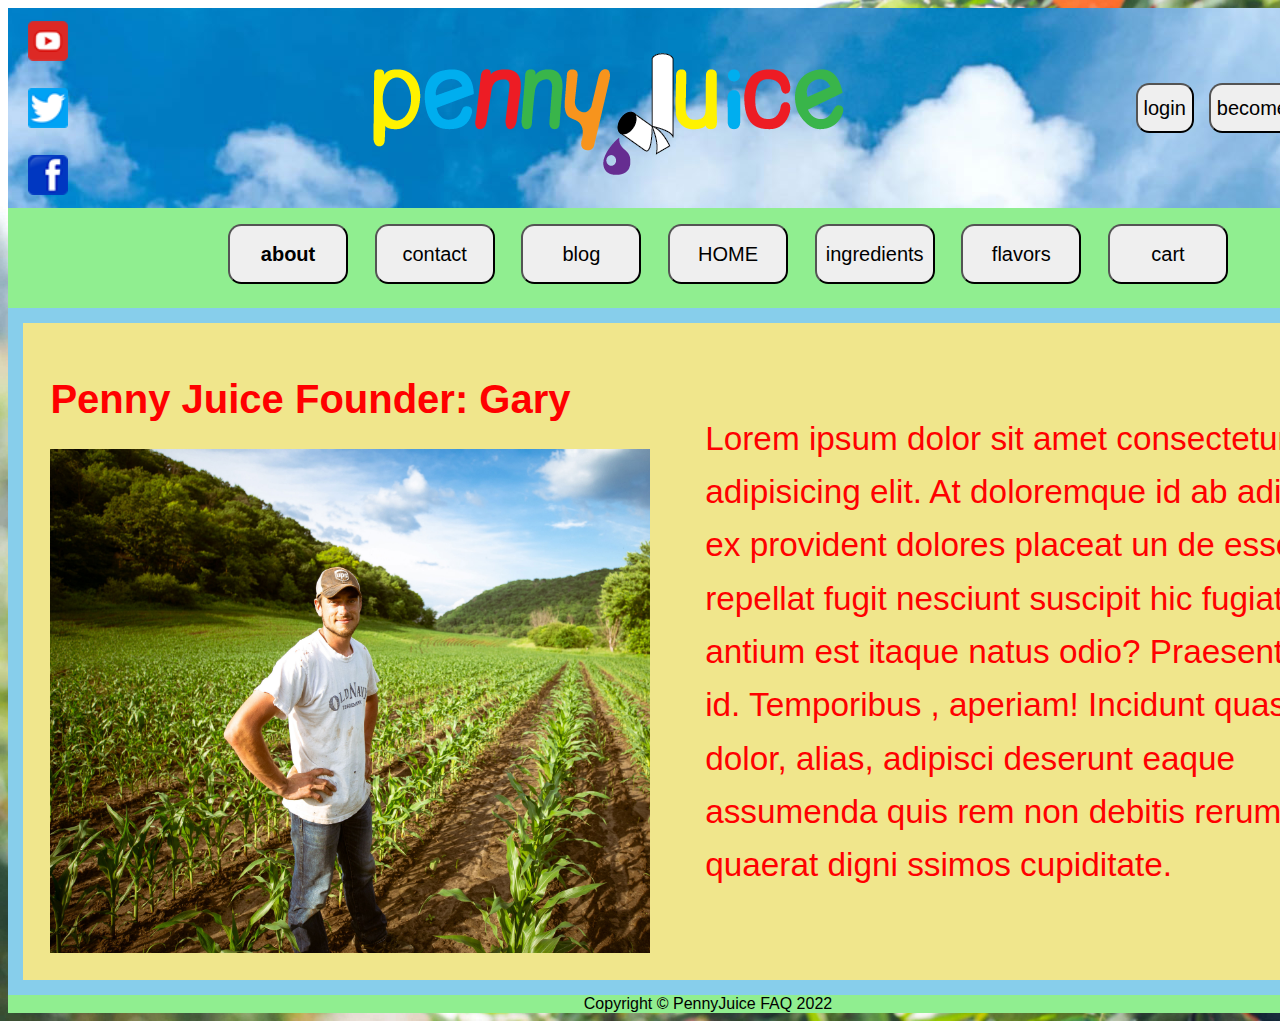
<file: HTML/about.HTML>
<html lang="en">
<head>
    <meta charset="UTF-8">
    <meta http-equiv="X-UA-Compatible" content="IE=edge">
    <meta name="viewport" content="width=device-width, initial-scale=1.0">
    <title>Penny Juice Lifestyle Website</title>
    <meta name="Keywords" content="Las Vegas, Healthy Lifestyle, Pre School, Juices">
    <meta name="author" content="Curtis Williams">
    <link rel="stylesheet" href="../CSS/style.css">
    <style>
        .content {
    padding: 15px;
    width: auto;
    display: flex;

}

#aboutHeader {
    color: red;
    font-size: 30pt;
}

.content > div {
    align-content: center;
    padding: 2%;
    background-color: khaki;
    justify-content: center;
}

p {
    font-size: 25pt;
    line-height: 40pt;
}


    </style>
</head>
<body>
    <div id="container">
        <div class="header">
            <flex-column class="h-column">
                <a href="../HTML/index.HTML"><img src="../Images/Optimized photos/youtube-link-image-optimized.png" alt=""></a>
                <a href=""><img src="../Images/Optimized photos/twitter-link-image-optimized.png" alt=""></a>
                <a href=""><img src="../Images/Optimized photos/facebook-link-image-optimized.png" alt=""></a>
            </flex-column>
                <h1><img src="../Images/Optimized photos/PennyJuice-Logo.png" alt=""></h1>
            <flex-row class="flex-row">
                <button class="h2-btn"><a href="../HTML/index.HTML">login</a></button>
                <button class="h2-btn"><a href="../HTML/form.html">become a costumer</a></button>
            </flex-row>
        </div>    
            
            <div class="nav">
                <ul>
                    <button class="nav-btn" id="about-btn"><a href="../HTML/about.HTML"><b>about</b></a></button>
                    <button class="nav-btn" id="contact-btn"><a href="../HTML/index.HTML">contact</a></button>
                    <button class="nav-btn" id="blog-btn"><a href="../HTML/blog.html">blog</a></button>
                    <button class="nav-btn" id="home-btn"><a href="../HTML/index.HTML">HOME</a></button>
                    <button class="nav-btn" id="ing-btn"><a href="../HTML/ingredients.html">ingredients</a></button>
                    <button class="nav-btn" id="flavors-btn"><a href="../HTML/index.HTML">flavors</a>
                        <ul>
                            <li><a href="../HTML/index.HTML">apple</a></li>
                            <li><a href="../HTML/index.HTML">grape</a></li>
                            <li><a href="../HTML/index.HTML">orange</a></li>
                            <li><a href="../HTML/index.HTML">watermelon</a></li>    
    
                        </ul>
                        </button>
                    <button class="nav-btn" id="cart-btn"><a href="../HTML/index.HTML">cart</a></button>
                </ul>
            </div>
            <div class="content">
                <div>
                    <h1 id="aboutHeader">Penny Juice Founder: Gary</h1>
                    <img src="../Images/Optimized photos/aboutimage.jpg" alt="" height="504px" width="600px">
                </div>
                <div>
                    <p style="color: red;">Lorem ipsum dolor sit amet consectetur adipisicing elit. At
                         doloremque id ab adipisci ex provident dolores placeat un
                         de esse, repellat fugit nesciunt suscipit hic fugiat laud
                         antium est itaque natus odio? Praesentium, id. Temporibus
                         , aperiam! Incidunt quasi dolor, alias, adipisci deserunt
                          eaque assumenda quis rem non debitis rerum quaerat digni
                          ssimos cupiditate.</p>
                </div>
            </div>

             

      

    </div>
    <div class="footer">
            Copyright &copy; PennyJuice FAQ 2022

        </div>
    
</body>
</html>
</file>
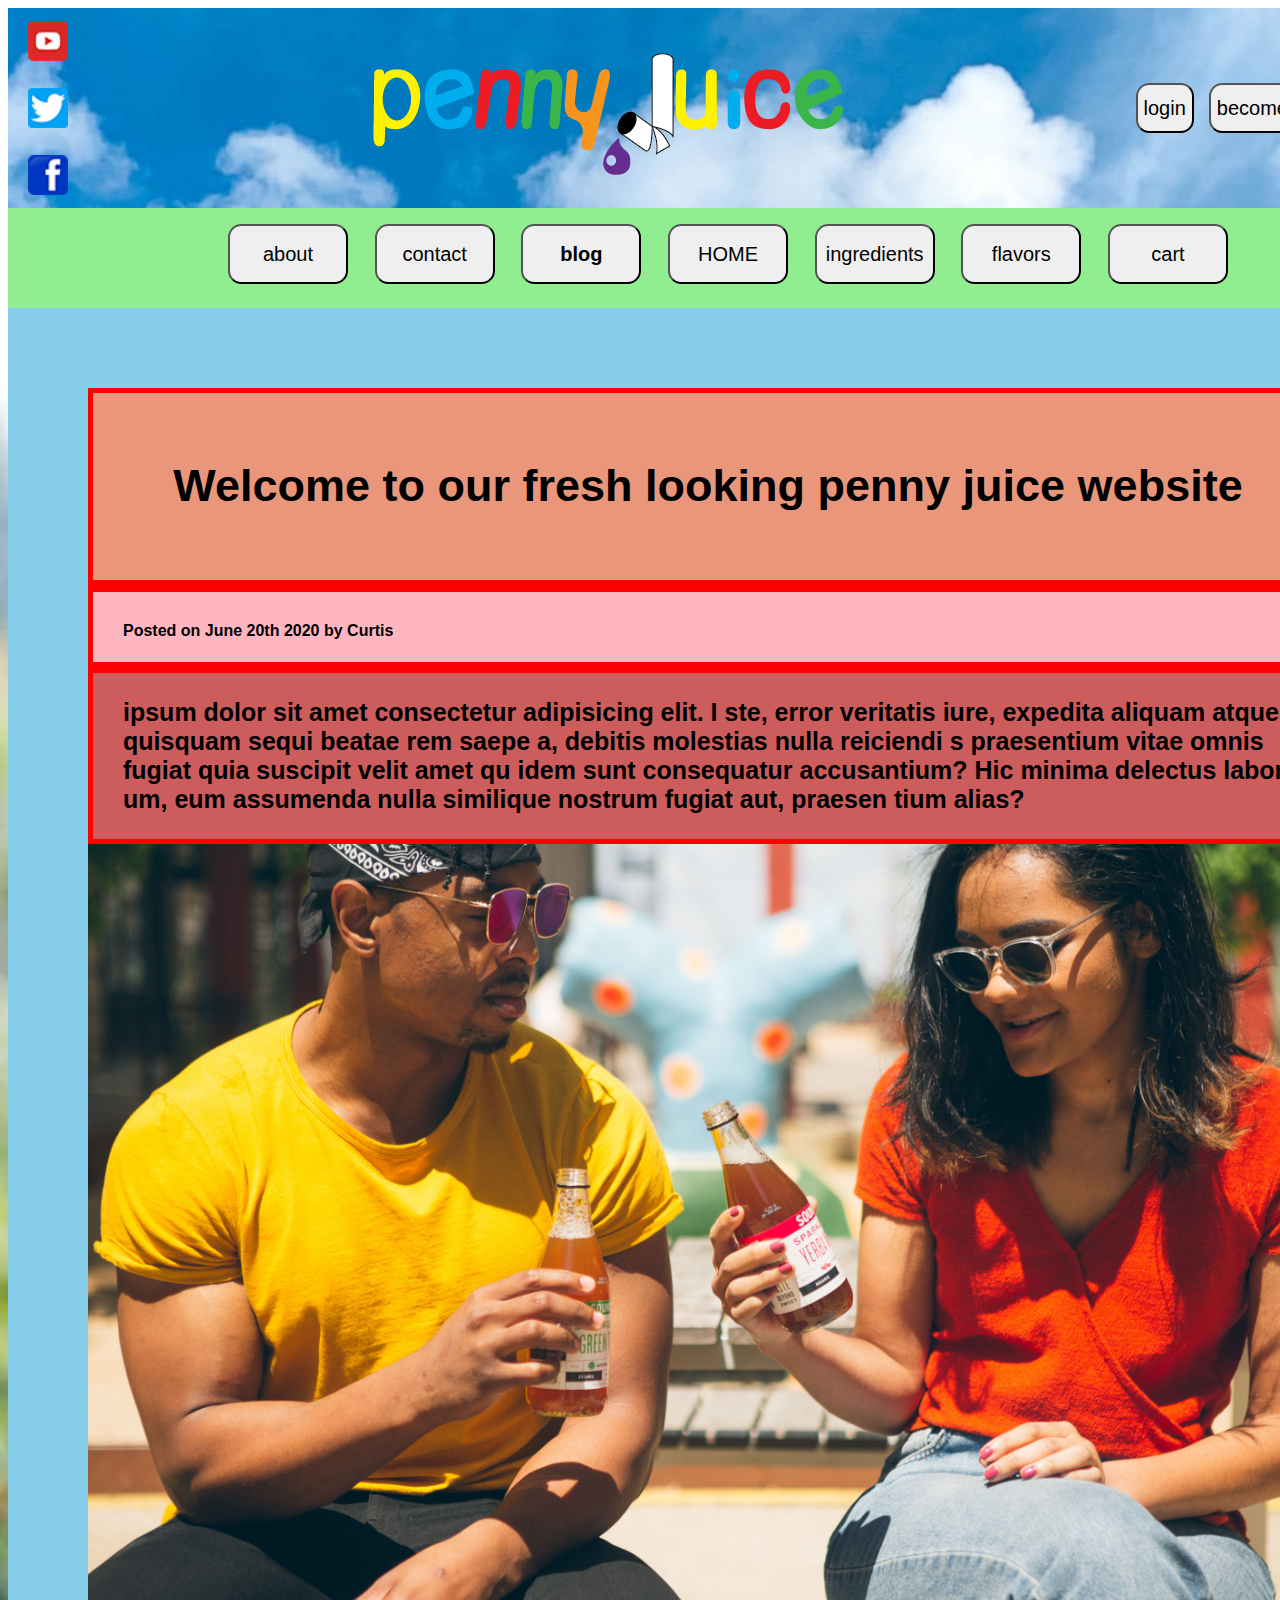
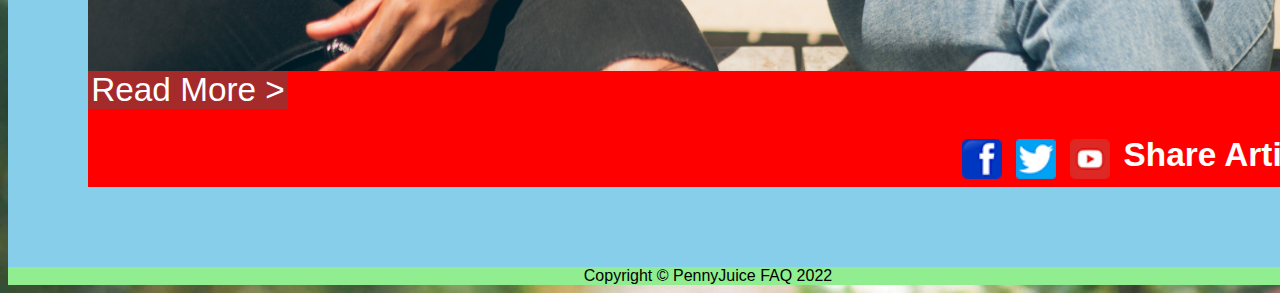
<file: HTML/blog.html>
<html lang="en">
<head>
    <meta charset="UTF-8">
    <meta http-equiv="X-UA-Compatible" content="IE=edge">
    <meta name="viewport" content="width=device-width, initial-scale=1.0">
    <title>Penny Juice Lifestyle Website</title>
    <meta name="Keywords" content="Las Vegas, Healthy Lifestyle, Pre School, Juices">
    <meta name="author" content="Curtis Williams">
    <link rel="stylesheet" href="../CSS/style.css">
    <style>

    </style>
</head>
<body>
    <div id="container">
        <div class="header">
            <flex-column class="h-column">
                <a href="../HTML/index.HTML"><img src="../Images/Optimized photos/youtube-link-image-optimized.png" alt=""></a>
                <a href=""><img src="../Images/Optimized photos/twitter-link-image-optimized.png" alt=""></a>
                <a href=""><img src="../Images/Optimized photos/facebook-link-image-optimized.png" alt=""></a>
            </flex-column>
                <h1><img src="../Images/Optimized photos/PennyJuice-Logo.png" alt=""></h1>
            <flex-row class="flex-row">
                <button class="h2-btn"><a href="../HTML/index.HTML">login</a></button>
                <button class="h2-btn"><a href="../HTML/form.html">become a costumer</a></button>
            </flex-row>
        </div>    
            
            <div class="nav">
                <ul>
                    <button class="nav-btn" id="about-btn"><a href="../HTML/about.HTML">about</a></button>
                    <button class="nav-btn" id="contact-btn"><a href="../HTML/index.HTML">contact</a></button>
                    <button class="nav-btn" id="blog-btn"><a href="../HTML/blog.html"><b>blog</b></a></button>
                    <button class="nav-btn" id="home-btn"><a href="../HTML/index.HTML">HOME</a></button>
                    <button class="nav-btn" id="ing-btn"><a href="../HTML/ingredients.html">ingredients</a></button>
                    <button class="nav-btn" id="flavors-btn"><a href="../HTML/juice.html">flavors</a>
                        <ul>
                            <li><a href="../HTML/index.HTML">apple</a></li>
                            <li><a href="../HTML/index.HTML">grape</a></li>
                            <li><a href="../HTML/index.HTML">orange</a></li>
                            <li><a href="../HTML/index.HTML">watermelon</a></li>    
    
                        </ul>
                        </button>
                    <button class="nav-btn" id="cart-btn"><a href="../HTML/index.HTML">cart</a></button>
                </ul>

             </div>
             
        <div class="blogContent">
            
            <blog><h2 style="color: black;">Welcome to our fresh looking penny juice website</h2></blog>
            <article>
                <div><h4>Posted on June 20th 2020 by Curtis</h4>
                <h3><p>ipsum dolor sit amet consectetur adipisicing elit. I
                    ste, error veritatis iure, expedita aliquam atque quisquam 
                    sequi beatae rem saepe a, debitis molestias nulla reiciendi
                    s praesentium vitae omnis fugiat quia suscipit velit amet qu
                    idem sunt consequatur accusantium? Hic minima delectus labor
                    um, eum assumenda nulla similique nostrum fugiat aut, praesen
                    tium alias?</p></h3>
                    <img src="../Images/Optimized photos/friendsdrinkingjuiceOptimized.jpg" alt="Welcome to penny juice website"  width="100%" height="100%">
                    </div>           
                    <div id="readMoreBlock"> <a href="">Read More ></a></div>
                   <h5><a href="">Share Article</a></h5>
                        <table style="width: 10%">
                            <tr>
                                <th><a href=""><img src="../Images/Optimized photos/facebook-link-image-optimized.png" alt="" height="40px" width="40px"></a></th>
                                <th><a href=""><img src="../Images/Optimized photos/twitter-link-image-optimized.png" alt="" height="40px" width="40px"></a></th>
                                <th><a href=""><img src="../Images/Optimized photos/youtube-link-image-optimized.png" alt="" height="40px" width="40px"></a></th>
                            </tr>
                        </table>

            </article>
     
        </div>
    
      

    </div>
    <div class="footer">
            Copyright &copy; PennyJuice FAQ 2022

    </div>
    
</body>
</html>
</file>
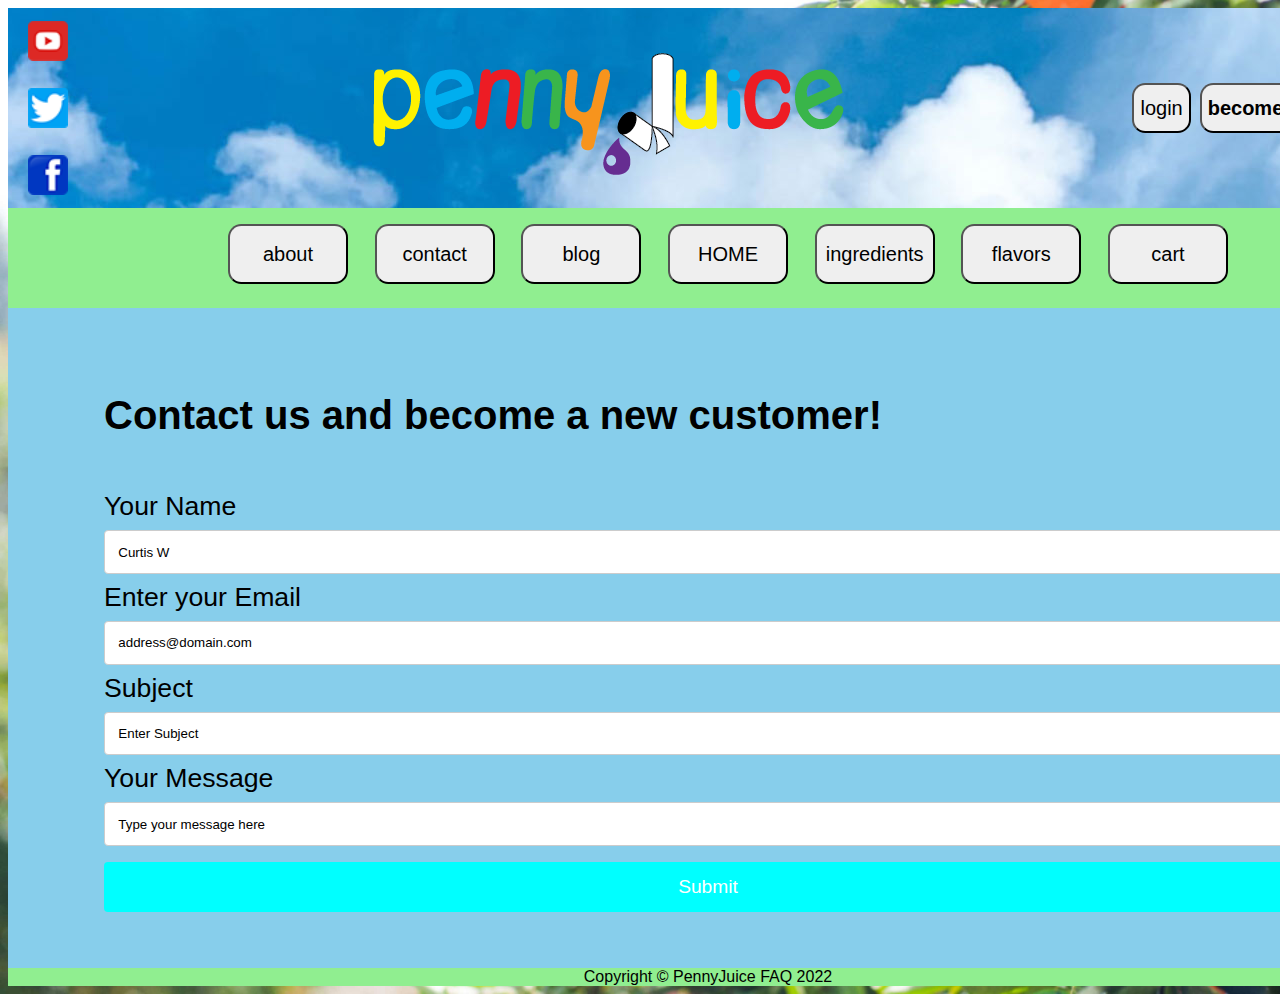
<file: HTML/form.html>
<html lang="en">
<head>
    <meta charset="UTF-8">
<!-- <meta http-equiv="X-UA-Compatible" content="IE=edge"> -->
    <meta name="viewport" content="width=device-width, initial-scale=1.0">
    <title>Penny Juice Lifestyle Website</title>
    <meta name="Keywords" content="Las Vegas, Healthy Lifestyle, Pre School, Juices">
    <meta name="author" content="Curtis Williams">
    <link rel="stylesheet" href="../CSS/style.css">
    <style>
        #formContent {
            padding: 2em;
            padding-left: 6em;
            padding-right: 6em;
        }

        h4 {
            font-size: 30pt;
        }

        label {
            font-size: 20pt;
        }

        input[type=text], select {
            width: 100%;
            padding: 12px, 20px;
            margin: 8px 0;
            display: inline;
            border: 1px solid #ccc;
            border-radius: 4px;
            box-sizing: border-box;
        }

        input[type=text], select {
            width: 100%;
            padding: 12px, 20px;
            margin: 8px 0;
            display: inline;
            border: 1px solid #ccc;
            border-radius: 4px;
            box-sizing: border-box;
        }

        input {
            padding: 1em;
        }

        input[type=Submit] {
            width: 100%;
            background-color: cyan;
            color: white;
            font-size: larger;
            padding: 14px 20px;
            margin: 8px 0;
            border: none;
            border-radius: 4px;
            cursor: pointer;
        }

        input[type=Submit]:hover {
            background-color: #f7c25e;
        }

    </style>
</head>
<body>
    <div id="container">
        <div class="header">
            <flex-column class="h-column">
                <a href="../HTML/index.HTML"><img src="../Images/Optimized photos/youtube-link-image-optimized.png" alt=""></a>
                <a href=""><img src="../Images/Optimized photos/twitter-link-image-optimized.png" alt=""></a>
                <a href=""><img src="../Images/Optimized photos/facebook-link-image-optimized.png" alt=""></a>
            </flex-column>
                <h1><img src="../Images/Optimized photos/PennyJuice-Logo.png" alt=""></h1>
            <flex-row class="flex-row">
                <button class="h2-btn"><a href="../HTML/index.HTML">login</a></button>
                <button class="h2-btn"><a href="../HTML/form.html"><b>become a costumer</b></a></button>
            </flex-row>
        </div>    
            
            <div class="nav">
                <ul>
                    <button class="nav-btn" id="about-btn"><a href="../HTML/about.HTML">about</a></button>
                    <button class="nav-btn" id="contact-btn"><a href="../HTML/index.HTML">contact</a></button>
                    <button class="nav-btn" id="blog-btn"><a href="../HTML/blog.html">blog</a></button>
                    <button class="nav-btn" id="home-btn"><a href="../HTML/index.HTML">HOME</a></button>
                    <button class="nav-btn" id="ing-btn"><a href="../HTML/ingredients.html">ingredients</a></button>
                    <button class="nav-btn" id="flavors-btn"><a href="../HTML/juice.html">flavors</a>
                        <ul>
                            <li><a href="../HTML/index.HTML">apple</a></li>
                            <li><a href="../HTML/index.HTML">grape</a></li>
                            <li><a href="../HTML/index.HTML">orange</a></li>
                            <li><a href="../HTML/index.HTML">watermelon</a></li>    
    
                        </ul>
                        </button>
                    <button class="nav-btn" id="cart-btn"><a href="../HTML/index.HTML">cart</a></button>
                </ul>

             </div>
                <div id="formContent">

                    <Intro><h4>Contact us and become a new customer!</h4></Intro>

                    <form action="/action_page_php">
                        <label for="fname">Your Name</label>
                        <input type="text" id="fname" value="Curtis W">
                        <label for="email">Enter your Email</label>
                        <input type="text" id="email" value="address@domain.com">
                        <label for="subject"> Subject</label>
                        <input type="text" id="subject" value="Enter Subject">
                        <label for="message">Your Message</label>
                        <input type="text" id="message" value="Type your message here">
                        <input type="Submit" value="Submit">
                    </form>

             </div>
            <!--  <div class="slider-image">
                <h2>Nature. We have nothing to add. </h2>
                <img src="../Images/Optimized photos/slideranimationOptimized.gif"  alt="pennyjuice healthy natural flavors & ingredients" width="750px" height="422px">
            </div>
            <div class="flex-container">
                <div><img src="../Images/Optimized photos/fruitcoloumns.jpg"  alt="pennyjuice healthy natural flavors & ingredients" width="450px" height="450px">
                </div>
                <div><img src="../Images/Optimized photos/fruitcoloumns.jpg"  alt="pennyjuice healthy natural flavors & ingredients" width="450px" height="450px">
                </div>
                <div><img src="../Images/Optimized photos/fruitcoloumns.jpg"  alt="pennyjuice healthy natural flavors & ingredients" width="450px" height="450px">
                </div>
            </div> -->
    </div>
    <div class="footer">
            Copyright &copy; PennyJuice FAQ 2022

        </div>
    
</body>
</html>
</file>
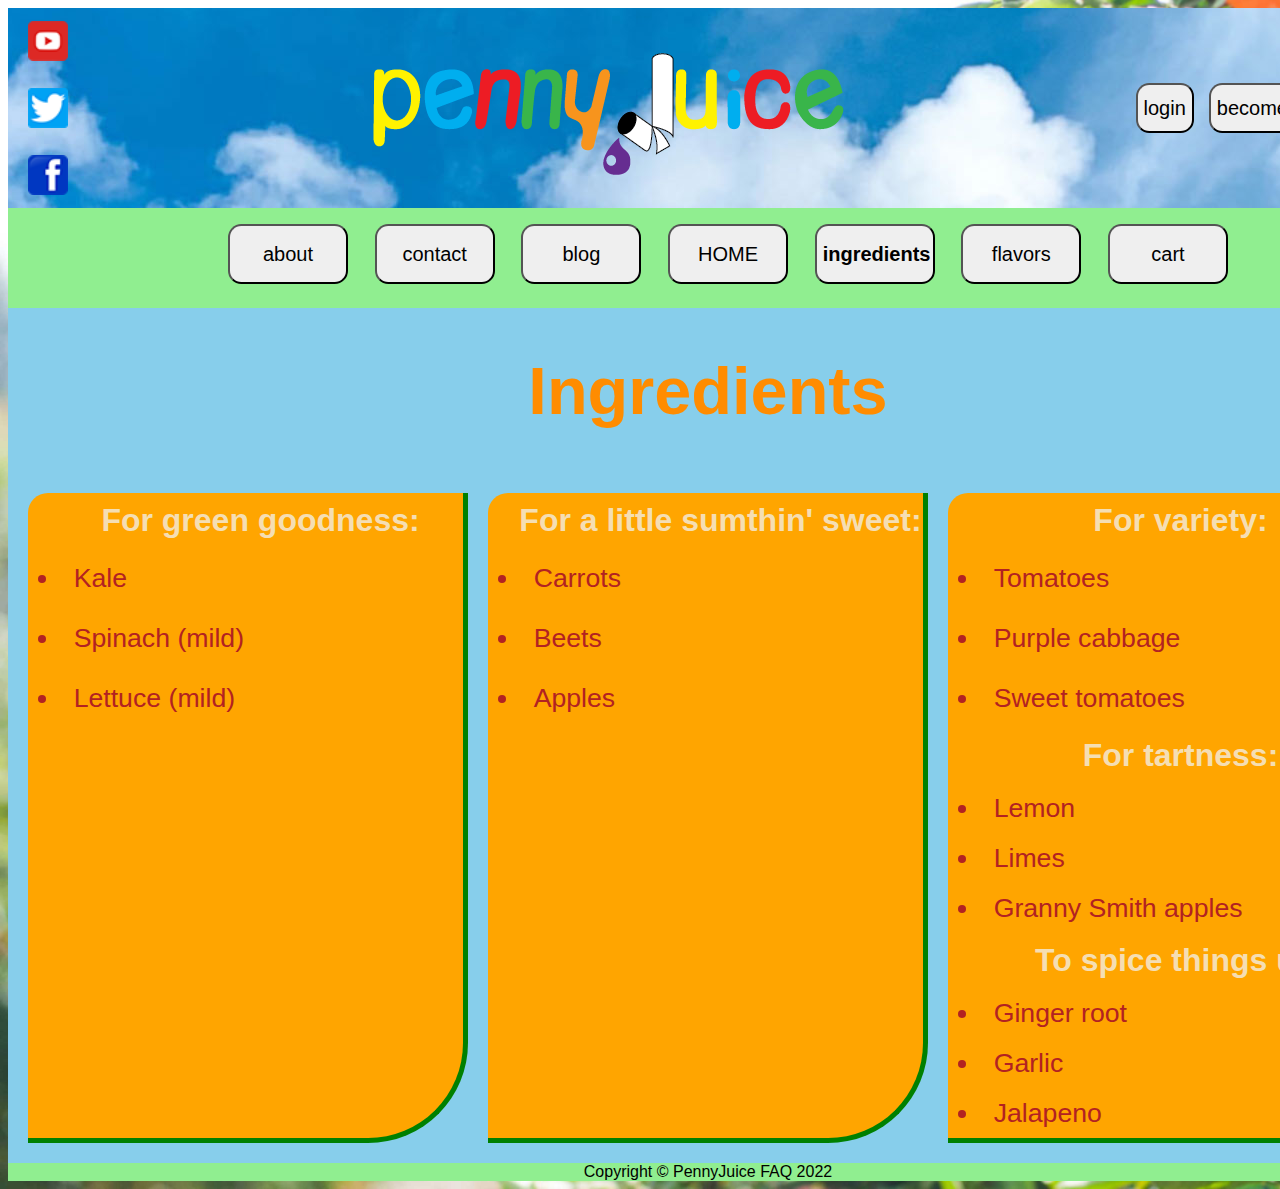
<file: HTML/ingredients.html>
<html lang="en">
<head>
    <meta charset="UTF-8">
    <meta http-equiv="X-UA-Compatible" content="IE=edge">
    <meta name="viewport" content="width=device-width, initial-scale=1.0">
    <title>Penny Juice Lifestyle Website</title>
    <meta name="Keywords" content="Las Vegas, Healthy Lifestyle, Pre School, Juices">
    <meta name="author" content="Curtis Williams">
    <link rel="stylesheet" href="../CSS/style.css">
</head>
<body>
    <div id="container">
        <div class="header">
            <flex-column class="h-column">
                <a href="../HTML/index.HTML"><img src="../Images/Optimized photos/youtube-link-image-optimized.png" alt=""></a>
                <a href=""><img src="../Images/Optimized photos/twitter-link-image-optimized.png" alt=""></a>
                <a href=""><img src="../Images/Optimized photos/facebook-link-image-optimized.png" alt=""></a>
            </flex-column>
                <h1><img src="../Images/Optimized photos/PennyJuice-Logo.png" alt=""></h1>
            <flex-row class="flex-row">
                <button class="h2-btn"><a href="../HTML/index.HTML">login</a></button>
                <button class="h2-btn"><a href="../HTML/form.html">become a costumer</a></button>
            </flex-row>
        </div>    
            
            <div class="nav">
                <ul>
                    <button class="nav-btn" id="about-btn"><a href="../HTML/about.HTML">about</a></button>
                    <button class="nav-btn" id="contact-btn"><a href="../HTML/index.HTML">contact</a></button>
                    <button class="nav-btn" id="blog-btn"><a href="../HTML/blog.html">blog</a></button>
                    <button class="nav-btn" id="home-btn"><a href="../HTML/index.HTML">HOME</a></button>
                    <button class="nav-btn" id="ing-btn"><a href="../HTML/ingredients.html"><b>ingredients</b></a></button>
                    <button class="nav-btn" id="flavors-btn"><a href="../HTML/juice.html">flavors</a>
                        <ul>
                            <li><a href="../HTML/index.HTML">apple</a></li>
                            <li><a href="../HTML/index.HTML">grape</a></li>
                            <li><a href="../HTML/index.HTML">orange</a></li>
                            <li><a href="../HTML/index.HTML">watermelon</a></li>    
    
                        </ul>
                        </button>
                    <button class="nav-btn" id="cart-btn"><a href="../HTML/index.HTML">cart</a></button>
                </ul>

             </div>
        
             <div class="ingHead">
             <h1>Ingredients</h1>
                </div>

            <div class="ingContent">
                

                <div><h1><b>For green goodness:</b></h1>
                 <li>Kale</li>
                 <li>Spinach (mild)</li>
                 <li>Lettuce (mild)</li>

                </div>

                <div><h2><b>For a little sumthin' sweet:</b></h2>
                    <li>Carrots</li>
                    <li>Beets</li>
                    <li>Apples</li>

                </div>

                <div><h3><b>For variety:</b></h3>
                    <li>Tomatoes</li>
                    <li>Purple cabbage</li>
                    <li>Sweet tomatoes</li>
                    <div><h4><b>For tartness:</b></h4>
                    <li>Lemon</li>
                    <li>Limes</li>
                    <li>Granny Smith apples</li></div>
                    <div><h5><b>To spice things up:</b></h5>
                    <li>Ginger root</li>
                    <li>Garlic</li>
                    <li>Jalapeno</li></div>

                </div>

            </div>

      

    </div>
    <div class="footer">
            Copyright &copy; PennyJuice FAQ 2022

        </div>
    
</body>
</html>
</file>
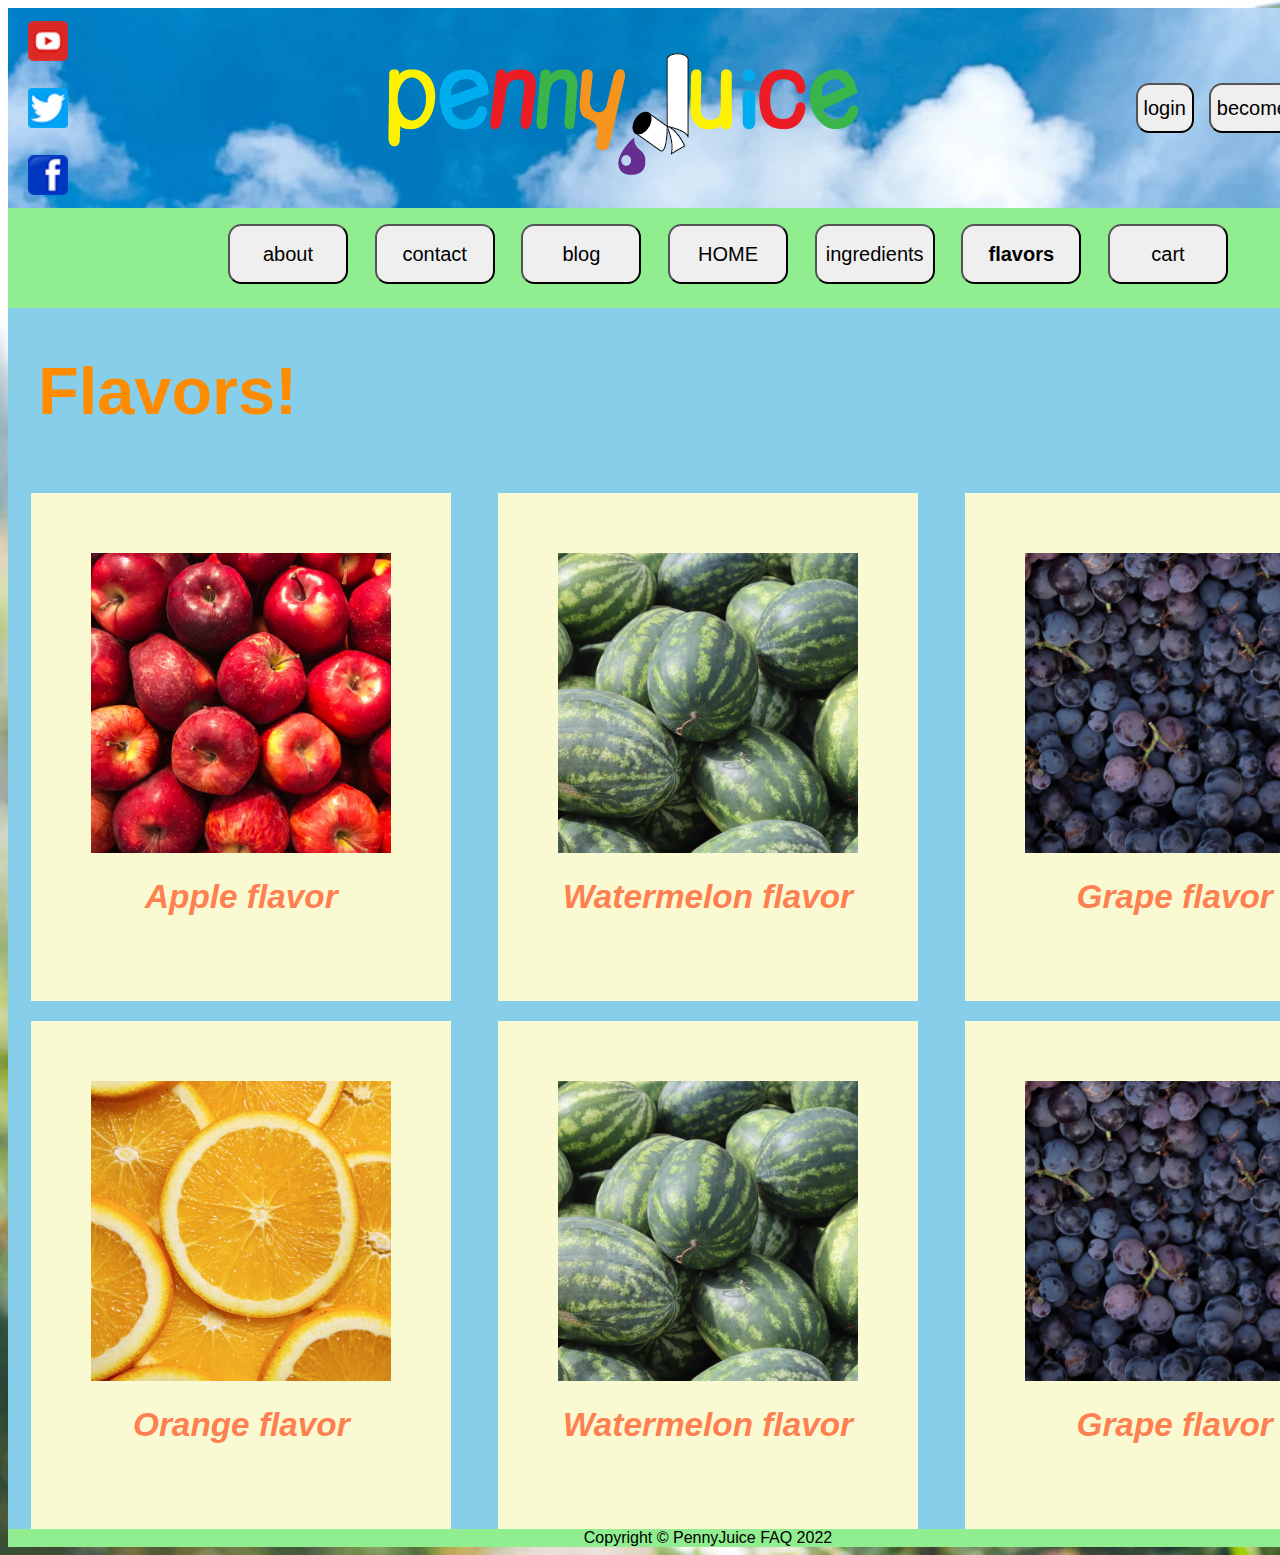
<file: HTML/juice.html>
<html lang="en">
<head>
    <meta charset="UTF-8">
    <meta http-equiv="X-UA-Compatible" content="IE=edge">
    <meta name="viewport" content="width=device-width, initial-scale=1.0">
    <title>Penny Juice Lifestyle Website</title>
    <meta name="Keywords" content="Las Vegas, Healthy Lifestyle, Pre School, Juices">
    <meta name="author" content="Curtis Williams">
    <link rel="stylesheet" href="../CSS/style.css">
    <style>
        .juicescontent {
    flex-wrap: wrap;
    display: flex;
    justify-content: center;
    text-align: center;
    clear: both;
}

.juicescontent > div {
    background-color: lightgoldenrodyellow;
    height: auto;
    margin: auto;
    margin-top: 20px;
    padding: 60px;
    color: coral;
}

div h3 em {
    font-size: 25pt;
}
h1 {
    margin-left: 30px;
}
    </style>
</head>
<body>
    <div id="container">
        <div class="header">
            <flex-column class="h-column">
                <a href="../HTML/index.HTML"><img src="../Images/Optimized photos/youtube-link-image-optimized.png" alt=""></a>
                <a href=""><img src="../Images/Optimized photos/twitter-link-image-optimized.png" alt=""></a>
                <a href=""><img src="../Images/Optimized photos/facebook-link-image-optimized.png" alt=""></a>
            </flex-column>
                <h1><img src="../Images/Optimized photos/PennyJuice-Logo.png" alt=""></h1>
            <flex-row class="flex-row">
                <button class="h2-btn"><a href="../HTML/index.HTML">login</a></button>
                <button class="h2-btn"><a href="../HTML/index.HTML">become a costumer</a></button>
            </flex-row>
        </div>    
            
            <div class="nav">
                <ul>
                    <button class="nav-btn" id="about-btn"><a href="../HTML/about.HTML">about</a></button>
                    <button class="nav-btn" id="contact-btn"><a href="../HTML/index.HTML">contact</a></button>
                    <button class="nav-btn" id="blog-btn"><a href="../HTML/blog.html">blog</a></button>
                    <button class="nav-btn" id="home-btn"><a href="../HTML/index.HTML">HOME</a></button>
                    <button class="nav-btn" id="ing-btn"><a href="../HTML/ingredients.html">ingredients</a></button>
                    <button class="nav-btn" id="flavors-btn"><a href="../HTML/juice.html"><b>flavors</b></a>
                        <ul>
                            <li><a href="../HTML/index.HTML">apple</a></li>
                            <li><a href="../HTML/index.HTML">grape</a></li>
                            <li><a href="../HTML/index.HTML">orange</a></li>
                            <li><a href="../HTML/index.HTML">watermelon</a></li>    
    
                        </ul>
                        </button>
                    <button class="nav-btn" id="cart-btn"><a href="../HTML/index.HTML">cart</a></button>
                </ul>

             </div>
             <h1>Flavors!</h1>
             <div class="juicescontent">
                <div><img src="../Images/apples.jpg" alt="apple-flavor" width="300px" height="300px">
                <h3><em>Apple flavor</em></h3></div>
                <div><img src="../Images/watermelons.jpg" alt="watermelon-flavor" width="300px" height="300px">
                <h3><em>Watermelon flavor</em></h3></div>
                <div><img src="../Images/grapes.jpg" alt="grape-flavor" width="300px" height="300px">
                <h3><em>Grape flavor</em></h3></div>
                <div><img src="../Images/oranges.jpg" alt="" width="300px" height="300px">
                <h3><em>Orange flavor</em></h3></div>
                <div><img src="../Images/watermelons.jpg" alt="" width="300px" height="300px">
                <h3><em>Watermelon flavor</em></h3></div>    
                <div><img src="../Images/grapes.jpg" alt="" width="300px" height="300px">
                <h3><em>Grape flavor</em></h3></div>

             </div>
        

    </div>
    <div class="footer">
            Copyright &copy; PennyJuice FAQ 2022

        </div>
    
</body>
</html>
</file>
<file: CSS/style.css>
@charset "UTF-8";
/* CSS Document */
body {
    background-image: url("../Images/Optimized\ photos/farm-background-optimized.jpg");
    background-size: cover; 
    font-family: Arial, Helvetica, sans-serif;
}

a {
    text-decoration: none;
    color:black;
    font-family: Impact, Haettenschweiler, 'Arial Narrow Bold', sans-serif;
    font-size: 15pt;
    
}

/*h1, h2, h3 {
    margin: auto;

}*/

#container {
    background-color: skyblue;
    width: 1400px;
    height: fit-content;
    margin-left: auto;
    margin-right: auto;
}

.header {
    height: 200px;
    background-image: url("../Images/Optimized\ photos/cloud-headerOptimized.jpg");
    background-position-x: center;
  /*  border: solid black; */
    display: flex;
    justify-content: space-between;
    
}

.h-column {
    width: 80px;
   /* border: solid black;*/
    flex-direction: column;
    display: flex;
    align-items: center;
    justify-content: space-around;
}

.h-column a img {
    position: relative;
    height: 40px;
    width: 40px;

}


.h-column img:hover {
    scale: 150%;
}

.flex-row {
   /* border: solid black;*/
    display: flex;
    justify-content: space-around;
    align-items: center;
    width: 280px;
    height: auto;
}


.flex-row button {
    border-radius: 1em;
    height: 50px;
}

.flex-row button:hover {
    scale: 110%;
    background-color: cyan;
    border: solid navy .5px;
}

.nav {
    padding-right: 10em;
    padding-left: 10em;
    background-color: lightgreen;
    height: 100px;
    display: flex;
    justify-content: space-around;
}

.nav a { 
    font-family: Impact, Haettenschweiler, 'Arial Narrow Bold', sans-serif;
    color: black;
    text-align: center;

}

.nav button {  
    border-radius: 1em;
    align-self: center;
    height: 60px;
    width: 120px;
}

.nav button:hover {

    scale: 130%;
    display: block;
    position: relative;
    background-color: lime;
    border: solid green;
}

.nav ul {
    float: left;
}

.nav ul button {
float: left;
margin-left: 1em;
margin-right: 1em;
list-style: none;
position: relative;
z-index: 1000;
}

.nav ul button ul {
    display: none;
    margin-top: 1.3em;
    position: absolute;
    background-color: lightgreen;
    padding: 10px;
    border-radius: 0px 0px 4px 4px;
    z-index: 1000;
}

.nav ul button:hover ul {
    display: block;
    position: absolute;
    background-color: lightgreen;
    padding: 10px;
    padding-right: 10px;
    border-radius: 0px 0px 4px 4px;
}

.nav ul button ul li {
    text-align: left;
    text-decoration: none;
    display: block;
    border-radius: 4px;
    font-family: Impact, Haettenschweiler, 'Arial Narrow Bold', sans-serif;
}

.nav ul button ul li a:hover {
    background-color: lime;
}

.slider-image {
    flex: 70%;
    flex-direction: column;
    flex-wrap: wrap;
    display: flex;
    background-color: cadetblue;
    padding: 20px;
}

.flex-container {
    display: flex;
    background-color: deepskyblue;
    justify-content: center;
    clear: both;
}

.flex-container > div {
    background-color: cornflowerblue;
    color: black;
    width: 100%;
    margin: 10px;
    text-align: center;
    line-height: 75px;
    font-size: 30px;
}


.ingHead {
    width: 100%;
    text-align: center;
    justify-content: center;
}

div > h1 {
    font-family: Arial, Helvetica, sans-serif;
    font-size: 50pt;
    color: darkorange;
    
}

.ingContent {
    padding: 10px;
    display: flex;
    /*background-color: sandybrown; */
    justify-content: center;
    clear: both;
}

.ingContent > div > li {
    color: firebrick;
    font-size: 20pt;
    line-height: 60px;

}

.ingContent > div > div > li {
    color: firebrick;
    font-size: 20pt;

}

.ingContent > div {
    padding-left: .5em;
    border-top-left-radius: 1em;
    border-bottom-right-radius: 5em;
    border-bottom: solid green thick;
    border-right: solid green thick;
    background-color: orange;
    height: auto;
    width: 100%;
    margin: 10px;
    text-align: left;
    line-height: 50px;
    font-size: 20px;
}

.ingContent > div > h1 {
    color: wheat;
    height: auto;
    width: 100%;
    margin: 10px;
    text-align: center;
    line-height: 35px;
    font-size: 32px;
}

.ingContent > div > h2 {
    color: wheat;
    height: auto;
    width: 100%;
    margin: 10px;
    text-align: center;
    line-height: 35px;
    font-size: 32px;
}

.ingContent > div > h3 {
    color: wheat;
    height: auto;
    width: 100%;
    margin: 10px;
    text-align: center;
    line-height: 35px;
    font-size: 32px;
}

.ingContent > div > div > h4 {
    color: wheat;
    height: auto;
    width: 100%;
    margin: 10px;
    text-align: center;
    line-height: 35px;
    font-size: 32px;
}

.ingContent > div > div > h5 {
    color: wheat;
    width: 100%;
    margin: 10px;
    text-align: center;
    line-height: 35px;
    font-size: 32px;
}

h3 {
    font-size: 25px;
}


.blogContent {
 /*   background-color: red;*/
    flex-direction: column;
    display: flex;
    padding: 5em;
    width: auto;
}

/*.blogContent > div {
    padding: 2em;
    display: flex;
    height: auto;
    width: 690px;
    border: solid red;
}*/

h5 a {
    font-size: 25pt;
    color: white;
    float: right;
    margin-left: 6px;
    margin-top: 5px;
}

h5 a:hover {
    color: lime;
}

table {
    /*background: #ccc;*/
    margin-right: auto;
    width: 100%;
    float: right;

}

table tr th a img {
    border: solid thick red;
}

table tr th a img:hover{
    border: solid thick lime;
    position: relative;
}

blog {
    border: solid thick red;
    float: left;
    background-color: darksalmon;
    padding: 30px;
    text-align: center;
    font-size: 30px;
    color: darkred;
   /* width: 100%;*/
}

article h3 {
    float: left;
   /* width: 95%;*/
   border: solid thick red;
    background-color: indianred;
    padding-right: 30px;
    padding-left: 30px;
    margin: auto;
    margin-top: -20px;
}



article h4 {
/*    float: left;
    width: 95.5%;*/
    height: 10px;
    border: solid thick red;
    background-color: lightpink;
    padding: 30px;
    margin-top: 2px;
    font-size: 16px;

}

article {
    width: 100%;
    background-color: red;
}

#readMoreBlock a {
    font-size: 25pt;
    display: flex;
    text-align: center;
    justify-content: center;
    color: white;
    background-color: brown;
    height: auto;
    width: 200px;
}

#readMoreBlock a:hover {
   color: red;
}

.footer {
    text-align: center;
    background-color: lightgreen;
    margin-left: auto;
    margin-right: auto;
    width: 1400px;
}

.carousel-wrapper {
    height: 600px;   
    width: 1200px;
    position: relative;
    margin: 0 auto;
}

.carousel-item {
    position: absolute;
    top: 0;
    bottom: 0;
    left: 0;
    right: 0;
    padding: 25px 50px;
    opacity: 0;
    transition: all 0.5s ease-in-out;
}



.arrow {
    border: solid lime;
    border-width: 0 9px 9px 0;
    display: inline-block;
    padding: 12px;
}

.prevArrow {
    left: -30px;
    position: absolute;
    top: 50%;
    transform: translateY(-50%) rotate(135deg);
}

.nextArrow {
    right: -30px;
    position: absolute;
    top: 50%;
    transform: translateY(-50%) rotate(-45deg);
}

.light {
    color: white;
}

@media (maz-width: 480px) {
    .arrow, .light .arrow {
        background-size: 10px;
        background-position: 10px 50%;
    }
}


[id^="item"] {
    display: none;
}

.item-1 {
    z-index: 2;
    opacity: 1;
    color: lime;
    background: url('../Images/hannah-busing-rYWEj9Cyx7E-unsplash.jpg');
    background-size: cover;
}

.item-2 {
    color: lime;
    background: url('../Images/jason-leung-poI7DelFiVA-unsplash.jpg');
    background-size: cover;
}

.item-3 {
    color: lime;
    background: url('../Images/nick-karvounis-8PR1tT9UmmU-unsplash.jpg');
    background-size: cover;
}

:target ~ .item-1 {
    opacity: 0;
}

#item-1:target ~ .item-1 {
    opacity: 1;
}

#item-2:target ~ .item-2, #item-3:target ~ .item-3 {
    z-index: 3;
    opacity: 1;
}
</file>
